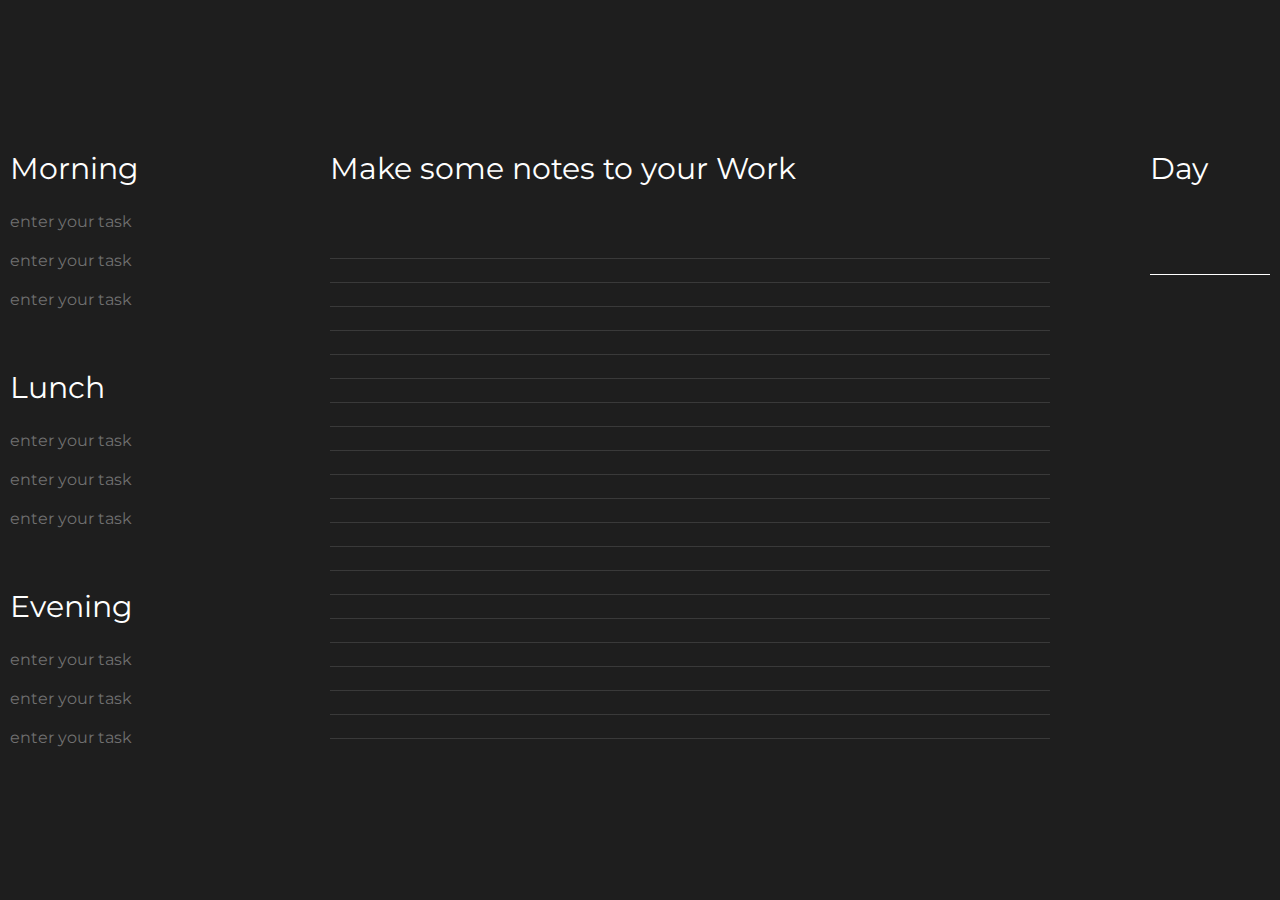
<file: index.html>
<!DOCTYPE html>
<html lang="en">
<head>
    <meta charset="UTF-8">
    <meta name="viewport" content="width=device-width, initial-scale=1.0">
    <title>To-Do list</title>
    <link rel="stylesheet" href="styles.css">
</head>
<body>
    <div class="container">
        <div class="toDo">
            <div class="morning">
                <h1>Morning</h1>
                <ul>
                    <li><input type="text" placeholder="enter your task"></li>
                    <li><input type="text" placeholder="enter your task"></li>
                    <li><input type="text" placeholder="enter your task"></li>
                </ul>
            </div>
            <div class="lunch">
                <h1>Lunch</h1>
                <ul>
                    <li><input type="text" placeholder="enter your task"></li>
                    <li><input type="text" placeholder="enter your task"></li>
                    <li><input type="text" placeholder="enter your task"></li>
                </ul>
            </div>
            <div class="evening">
                <h1>Evening</h1>
                <ul>
                    <li><input type="text" placeholder="enter your task"></li>
                    <li><input type="text" placeholder="enter your task"></li>
                    <li><input type="text" placeholder="enter your task"></li>
                </ul>
            </div>
        </div>
        <div class="notes">
            <h1>Make some notes to your Work</h1>
            <textarea class="note-area"></textarea>
        </div>
        <div class="day">
            <h1>Day</h1>
            <input type="number">
        </div>
    </div> 
    <script src="script.js"></script>
</body>
</html>
</file>
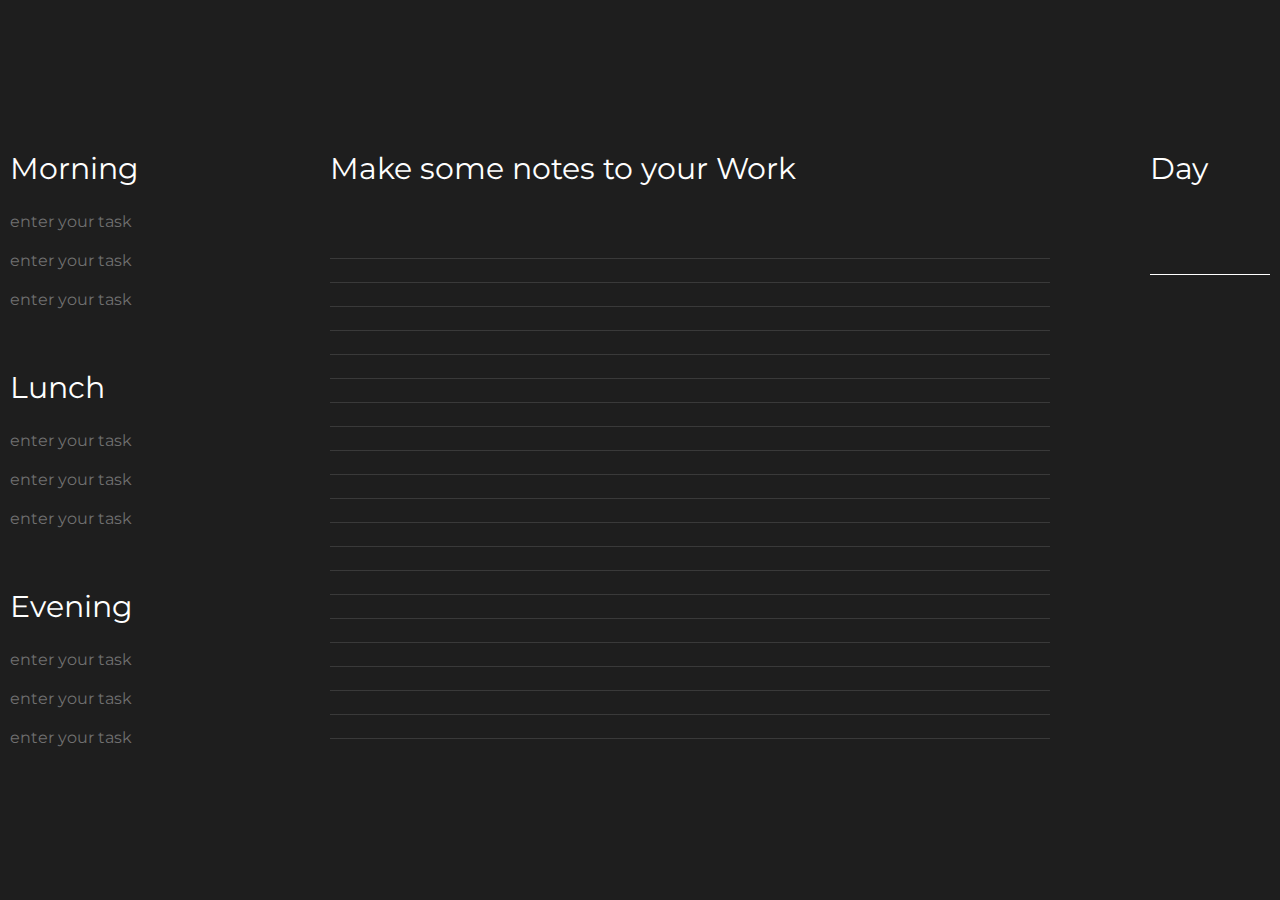
<file: todo.html>
<!DOCTYPE html>
<html lang="en">
<head>
    <meta charset="UTF-8">
    <meta name="viewport" content="width=device-width, initial-scale=1.0">
    <title>To-Do list</title>
    <link rel="stylesheet" href="styles.css">
</head>
<body>
    <div class="container">
        <div class="toDo">
            <div class="morning">
                <h1>Morning</h1>
                <ul>
                    <li><input type="text" placeholder="enter your task"></li>
                    <li><input type="text" placeholder="enter your task"></li>
                    <li><input type="text" placeholder="enter your task"></li>
                </ul>
            </div>
            <div class="lunch">
                <h1>Lunch</h1>
                <ul>
                    <li><input type="text" placeholder="enter your task"></li>
                    <li><input type="text" placeholder="enter your task"></li>
                    <li><input type="text" placeholder="enter your task"></li>
                </ul>
            </div>
            <div class="evening">
                <h1>Evening</h1>
                <ul>
                    <li><input type="text" placeholder="enter your task"></li>
                    <li><input type="text" placeholder="enter your task"></li>
                    <li><input type="text" placeholder="enter your task"></li>
                </ul>
            </div>
        </div>
        <div class="notes">
            <h1>Make some notes to your Work</h1>
            <textarea class="note-area"></textarea>
        </div>
        <div class="day">
            <h1>Day</h1>
            <input type="number">
        </div>
    </div> 
    <script src="todo.js"></script>
</body>
</html>
</file>
<file: styles.css>
@import url('https://fonts.googleapis.com/css2?family=Montserrat:ital,wght@0,100..900;1,100..900&display=swap');

* {
    margin: 0;
    padding: 0;
}

body {
    font-family: 'Montserrat';
    color: #fff;
    background: #272727;
    margin: 0;
    height: 100vh;                /* высота = весь экран */
    display: flex;
    justify-content: center;      /* по горизонтали */
    align-items: center;          /* по вертикали */
    background: #1e1e1e; 
}

.container {
    display: flex;
    align-items: start;
}

h1 {
    color: #FFF;
    font-family: Montserrat;
    font-size: 30px;
    font-weight: 400;
    line-height: normal;
}

.toDo {
    display: flex;
    flex-direction: column;
    align-items: start;
    row-gap: 60px;
    margin-right: 100px;
}

ul {
    margin-top: 25px;
    display: flex;
    flex-direction: column;
    row-gap: 20px;
    align-items: start;
}

input {
    all: unset;
    border: none;
    background: none;
}

input::placeholder {
    color: #707070;
    font-family: Montserrat;
    font-size: 16px;
    font-style: normal;
    font-weight: 400;
    line-height: normal;
}

.note-area {
    all: unset;
    width: 700px;
    height: 500px;
    padding: 10px;
    font-size: 16px;
    color: white;
    background: repeating-linear-gradient(
      to bottom,
      transparent 0px,
      transparent 23px,
      #555 24px
    );
    background-position-y: 8px; /* смещение линий вниз */
    border: none;
    outline: none;
    resize: none;
    line-height: 24px; /* совпадает с шагом линий */
    white-space: pre-wrap; /* перенос текста */
    word-wrap: break-word; /* если слово слишком длинное */
    overflow-x: hidden;    /* убираем горизонтальный скролл */
    margin-right: 100px;
}

.notes h1 {
    margin-bottom: 40px;
}

.day input {
    border-bottom: 1px solid #fff;
    margin-top: 50px;
    font-size: 30px;
    width: 120px;
}
</file>
